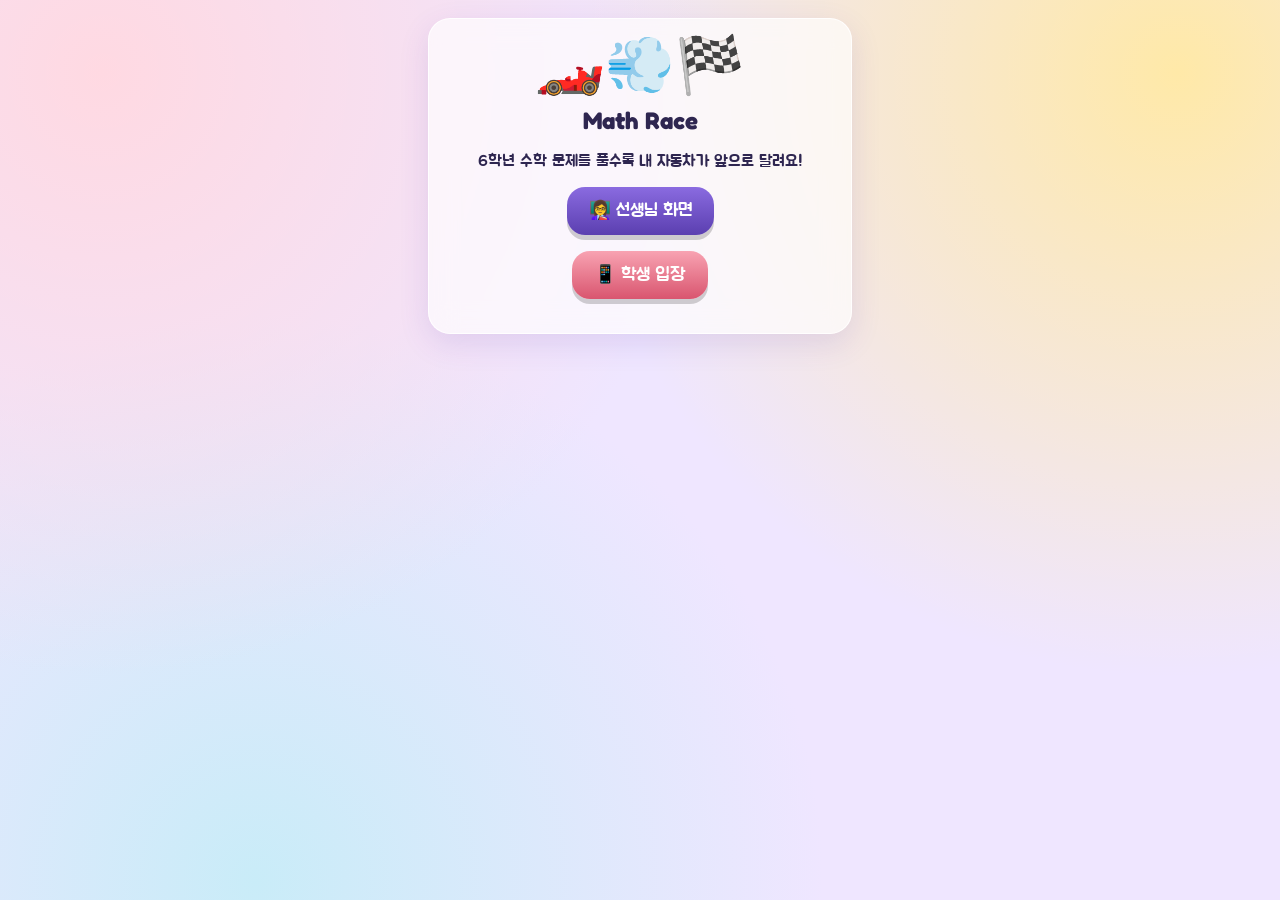
<file: index.html>
<!doctype html>
<html lang="ko"><head>
<meta charset="utf-8"><meta name="viewport" content="width=device-width,initial-scale=1">
<title>수학 레이싱 Math Race</title>
<link rel="preconnect" href="https://fonts.googleapis.com">
<link href="https://fonts.googleapis.com/css2?family=Fredoka:wght@500;700&family=Jua&display=swap" rel="stylesheet">
<link rel="stylesheet" href="style.css">
</head><body>
<main class="wrap narrow center">
  <section class="glass">
    <div class="big">🏎️💨🏁</div>
    <h1 class="en">Math Race</h1>
    <p>6학년 수학 문제를 풀수록 내 자동차가 앞으로 달려요!</p>
    <p><a class="btn btn-violet" href="teacher.html">👩‍🏫 선생님 화면</a></p>
    <p><a class="btn btn-pink" href="student.html">📱 학생 입장</a></p>
  </section>
</main>
</body></html>
</file>
<file: style.css>
:root{--violet:#5b3fb0;--pink:#f08a9b;--yellow:#f6b942;--mint:#5cc8a8;--sky:#6fb4f0;--ink:#2e2650;--r:22px}
*{box-sizing:border-box}
html,body{margin:0}
body{min-height:100vh;font-family:'Jua','Noto Sans KR',sans-serif;color:var(--ink);
 background:radial-gradient(circle at 8% 8%,#ffd9e2 0,transparent 42%),radial-gradient(circle at 92% 8%,#ffe9a8 0,transparent 42%),radial-gradient(circle at 20% 98%,#c9ecf8 0,transparent 42%),#efe6ff;background-attachment:fixed}
[hidden]{display:none!important}
.en,.num{font-family:'Fredoka','Jua',sans-serif}
h1,h2,h3{margin:.3em 0}
.wrap{max-width:1360px;margin:0 auto;padding:18px}
.narrow{max-width:460px}.center{text-align:center}
.glass{background:rgba(255,255,255,.66);backdrop-filter:blur(14px);-webkit-backdrop-filter:blur(14px);border:1px solid rgba(255,255,255,.85);border-radius:var(--r);box-shadow:0 10px 30px rgba(91,63,176,.13);padding:18px}
@supports not (backdrop-filter:blur(1px)){.glass{background:#fff}}
.btn{display:inline-block;border:0;border-radius:18px;padding:12px 22px;font:inherit;font-size:18px;cursor:pointer;color:#fff;text-decoration:none;box-shadow:0 5px 0 rgba(0,0,0,.18)}
.btn:active{transform:translateY(3px);box-shadow:0 2px 0 rgba(0,0,0,.18)}
.btn:disabled{opacity:.45;cursor:not-allowed}
.btn-violet{background:linear-gradient(#8a6be0,var(--violet))}
.btn-pink{background:linear-gradient(#f8a3b2,#d9556f)}
.btn-yellow{background:linear-gradient(#ffd06a,#f0a52a);color:#4a3200}
.btn-ghost{background:#fff;color:var(--ink)}
.chips{display:flex;flex-wrap:wrap;gap:8px;margin:8px 0}
.chip,.pill{border:2px solid transparent;border-radius:999px;padding:6px 14px;background:#fff;font:inherit;font-size:16px;color:var(--ink);cursor:pointer}
.chip.on{background:#e5dcff;border-color:var(--violet)}
.pill{background:var(--yellow);cursor:default;font-size:14px;padding:3px 12px}
.big{font-size:56px;line-height:1.1}
input,select{font:inherit;font-size:20px;padding:10px 12px;border-radius:14px;border:2px solid #d8cff5;width:100%;background:#fff;color:var(--ink)}
.err{color:#b3261e;min-height:1.4em;margin:6px 0}
.sync{position:fixed;right:12px;bottom:10px;background:#fff;border-radius:999px;padding:3px 12px;font-size:13px;box-shadow:0 2px 8px rgba(0,0,0,.12)}
.sync.on{color:#1d7a5f}.sync.off{color:#8a5a00}
/* 선생님 */
.top{display:flex;align-items:center;gap:12px;justify-content:space-between;flex-wrap:wrap;margin-bottom:14px}
.top .btns{display:flex;gap:10px;align-items:center;flex-wrap:wrap}
.timer{display:flex;align-items:center;gap:8px;background:#fff;border-radius:999px;padding:4px 16px 4px 6px}
.timer b{font-size:30px}
.gold{background:linear-gradient(90deg,#ffd06a,#f0a52a);color:#4a3200;border-radius:999px;padding:6px 16px}
.lobby{display:grid;grid-template-columns:340px 1fr;gap:16px}
#qr svg{width:230px;height:230px;background:#fff;padding:10px;border-radius:16px}
.code{font-size:64px;color:var(--violet);letter-spacing:4px}
.grid{display:grid;grid-template-columns:repeat(auto-fill,minmax(90px,1fr));gap:10px;min-height:200px;margin:10px 0}
.pl{text-align:center;animation:pop .4s}.pl .big{font-size:44px}
@keyframes pop{from{transform:scale(.3);opacity:0}to{transform:scale(1);opacity:1}}
.play{display:grid;grid-template-columns:1fr 330px;gap:16px}
.play .glass{position:relative}
.race{position:relative;margin-top:10px}
.lane{position:absolute;left:0;right:0;height:46px;display:flex;align-items:center;gap:8px;transition:transform .5s ease}
.lane .rk{width:26px;text-align:right;font-size:20px}
.lane .nm{width:90px;white-space:nowrap;overflow:hidden;text-overflow:ellipsis}
.road{position:relative;flex:1;height:34px;border-radius:20px;background:repeating-linear-gradient(90deg,#d9d2ee 0 18px,#e8e3f6 18px 36px)}
.road::after{content:'🏁';position:absolute;right:6px;top:2px}
.car{position:absolute;top:-3px;font-size:30px;display:inline-block;transform:scaleX(-1);transition:left .5s ease}
.sc{position:absolute;right:34px;top:5px;font-style:normal;font-size:18px}
.race.blind .lane{filter:blur(9px)}
.blindmsg{position:absolute;inset:0;display:grid;place-items:center;font-size:34px;text-align:center;z-index:2}
.stat{display:grid;grid-template-columns:1fr 1fr;gap:10px;margin-bottom:14px}
.stat small{display:block;font-size:13px;opacity:.8}.stat b{font-size:24px}
.news div{background:#fff;border-radius:12px;padding:7px 10px;margin:6px 0;font-size:15px}
.news .hot{background:#ffe29a}
.podium{display:grid;grid-template-columns:1fr 1fr 1fr;gap:12px;align-items:end;max-width:760px;margin:0 auto}
.pd{text-align:center;padding:14px}.pd .big{font-size:54px}.pd1{order:2;min-height:250px;background:#fff1c9}.pd2{order:1;min-height:210px}.pd3{order:3;min-height:190px;background:#fde3d5}
.rowp{display:flex;justify-content:space-between;background:#fff;border-radius:14px;padding:8px 14px;margin:6px auto;max-width:760px}
/* 학생 */
.opts{display:grid;grid-template-columns:1fr 1fr;gap:12px;margin-top:16px}
.opt{height:84px;border:0;border-radius:20px;font:inherit;font-family:'Fredoka','Jua',sans-serif;font-size:28px;color:var(--ink);cursor:pointer;box-shadow:0 5px 0 rgba(0,0,0,.15)}
.opt-1{background:#d9ccff}.opt-2{background:#ffc9d3}.opt-3{background:#ffe29a}.opt-4{background:#b9ecd9}
.opt.good{background:#2e9e6b;color:#fff}.opt.bad{background:#d0343f;color:#fff}
.shake{animation:shake .4s}
@keyframes shake{25%{transform:translateX(-8px)}75%{transform:translateX(8px)}}
.qcard{text-align:center;margin-top:12px}.q{font-size:32px;margin:14px 0;line-height:1.4}
.bar{height:10px;border-radius:9px;background:#e3dcf7;overflow:hidden}.bar i{display:block;height:100%;background:var(--violet);transition:width .25s linear}
.veh{font-size:34px;background:#fff;border:3px solid transparent;border-radius:14px;padding:4px;cursor:pointer}.veh.on{border-color:var(--violet);background:#e5dcff}
.vehs{display:grid;grid-template-columns:repeat(4,1fr);gap:8px;margin:8px 0 14px}
.boostov{position:fixed;inset:0;display:grid;place-items:center;text-align:center;background:rgba(255,244,214,.93);z-index:9;font-size:26px}
.boostov b{display:block;font-size:84px;color:#e8506c}
.hdrs{display:flex;justify-content:space-between;align-items:center}
.score{background:var(--violet);color:#fff;border-radius:999px;padding:4px 16px;font-size:20px}
.plus{color:#1d7a5f;min-height:1.4em;font-size:22px}
@media(max-width:900px){.lobby,.play{grid-template-columns:1fr}}
@media(prefers-reduced-motion:reduce){*{transition:none!important;animation:none!important}}
</file>
